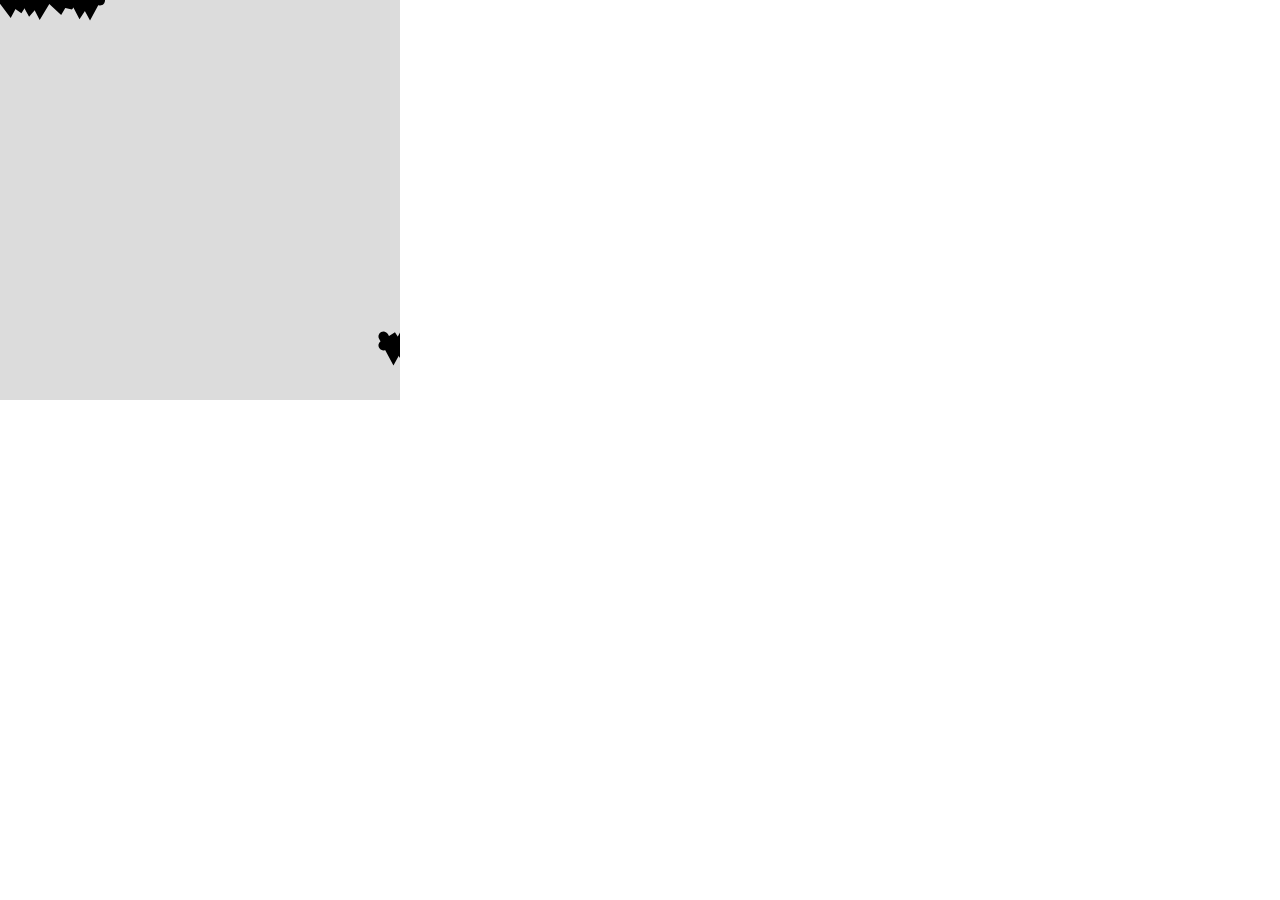
<file: OOP/index.html>
<!DOCTYPE html>
<html lang="en">
  <head>
    <meta charset="utf-8" />
    <meta name="viewport" content="width=device-width, initial-scale=1.0">

    <title>Sketch</title>

    <link rel="stylesheet" type="text/css" href="style.css">

    <script src="libraries/p5.min.js"></script>
    <script src="libraries/p5.sound.min.js"></script>
  </head>

  <body>
    <script src="sketch.js"></script>
  </body>
</html>
</file>
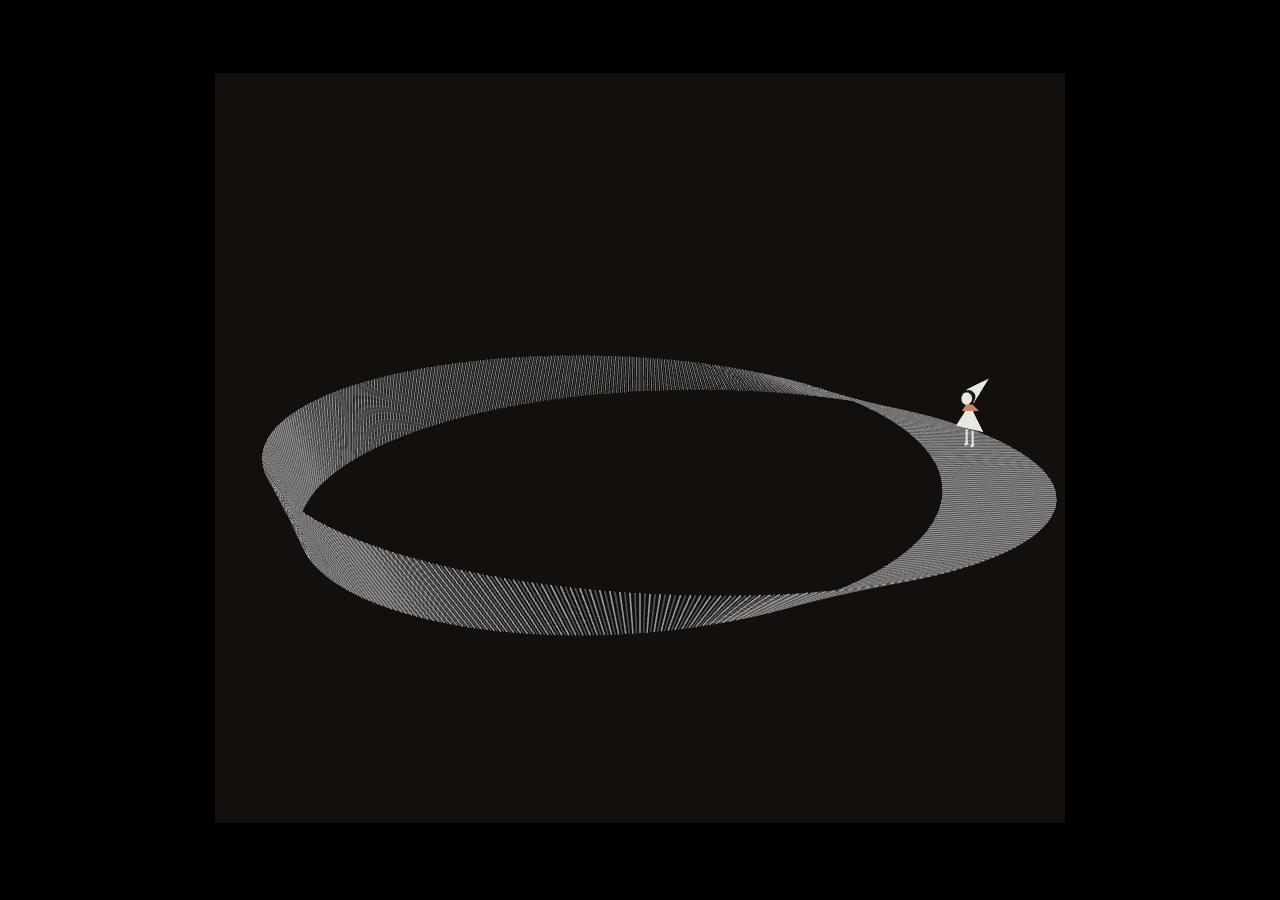
<file: project-b-prototype/index.html>
<!DOCTYPE html>
<html lang="en">
  <head>
    <meta charset="utf-8" />
    <meta name="viewport" content="width=device-width, initial-scale=1.0">

    <title>Sketch</title>

    <link rel="stylesheet" type="text/css" href="style.css">

    <script src="libraries/p5.min.js"></script>
    <script src="libraries/p5.sound.min.js"></script>
  </head>

  <body>
    <script src="Mobius.js"></script>
    <script src="Walker.js"></script>
    <script src="sketch.js"></script>
  </body>
</html>
</file>
<file: OOP/style.css>
html, body {
  margin: 0;
  padding: 0;
}

canvas {
  display: block;
}
</file>
<file: project-b-prototype/style.css>
html, body {
  margin: 0;
  padding: 0;
  overflow: hidden;
  background: black;

  display: flex;
  justify-content: center;
  align-items: center;
  height: 100vh;
}
</file>
